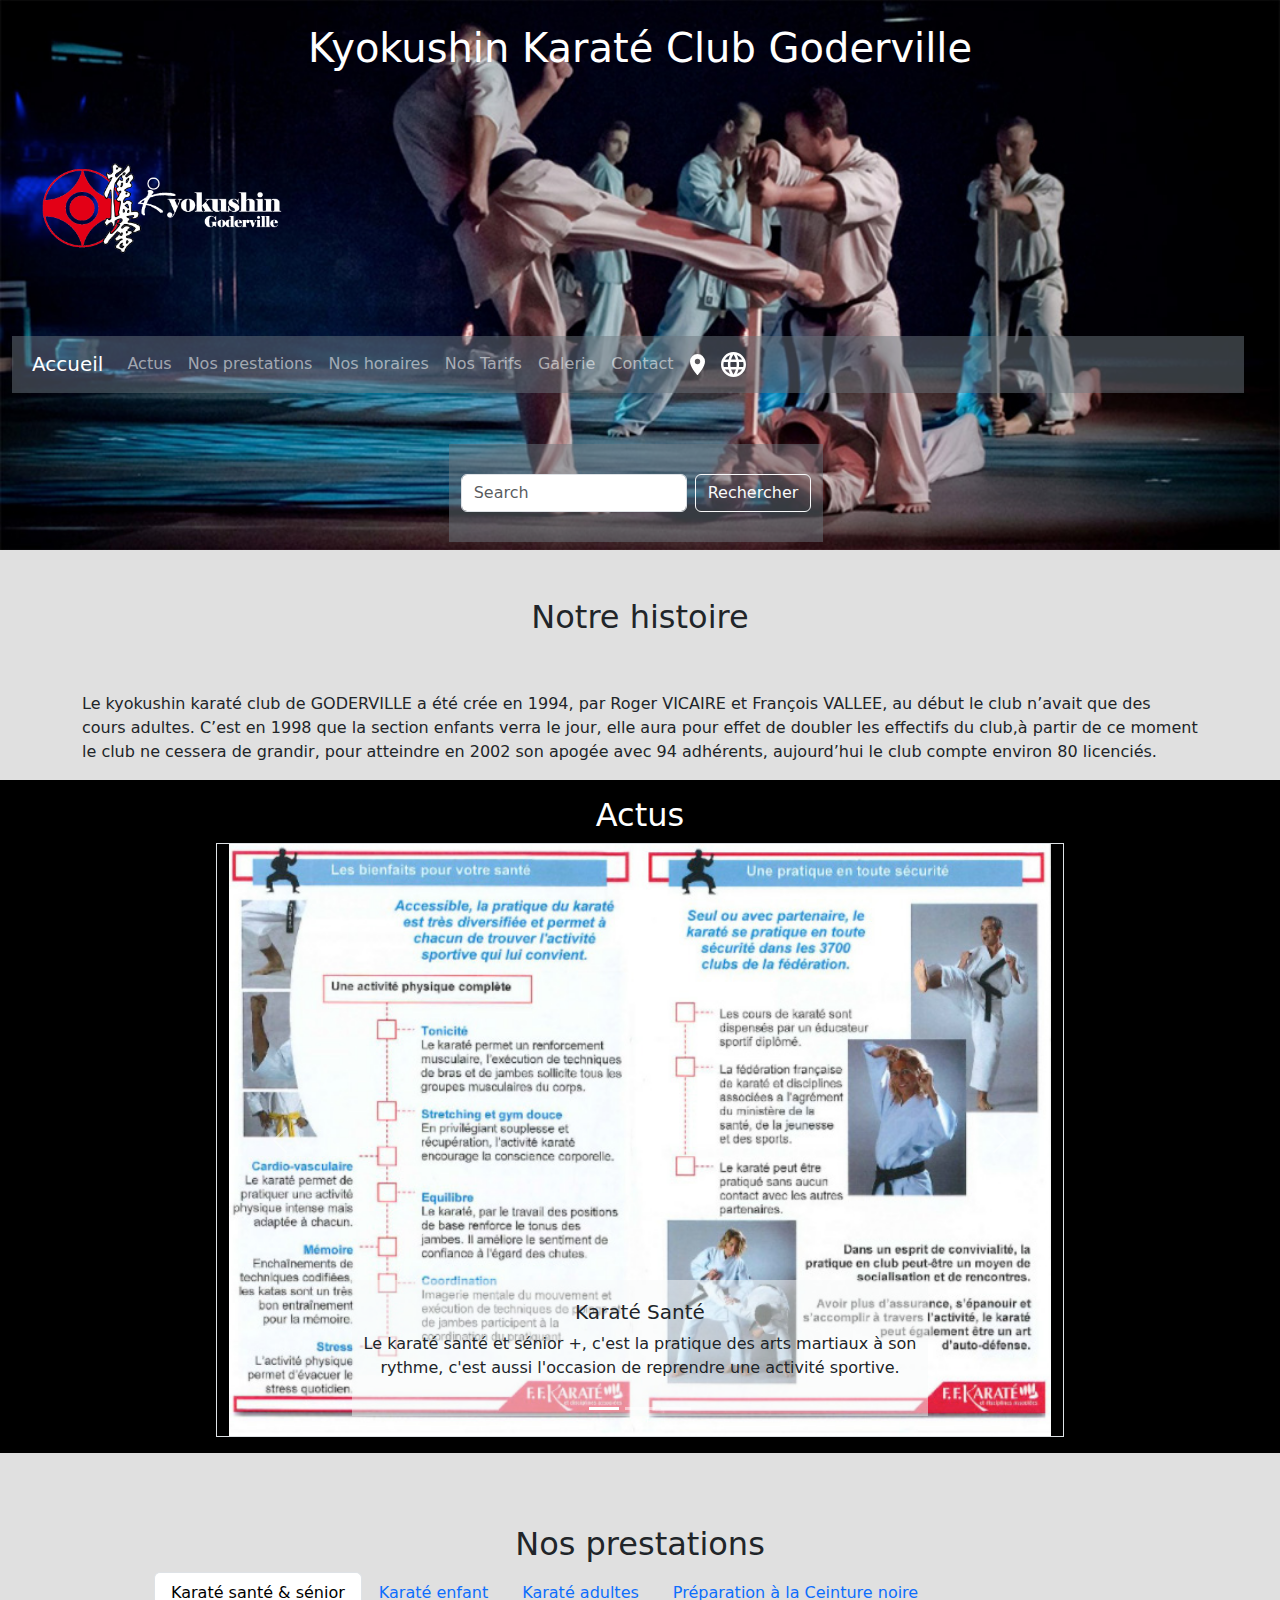
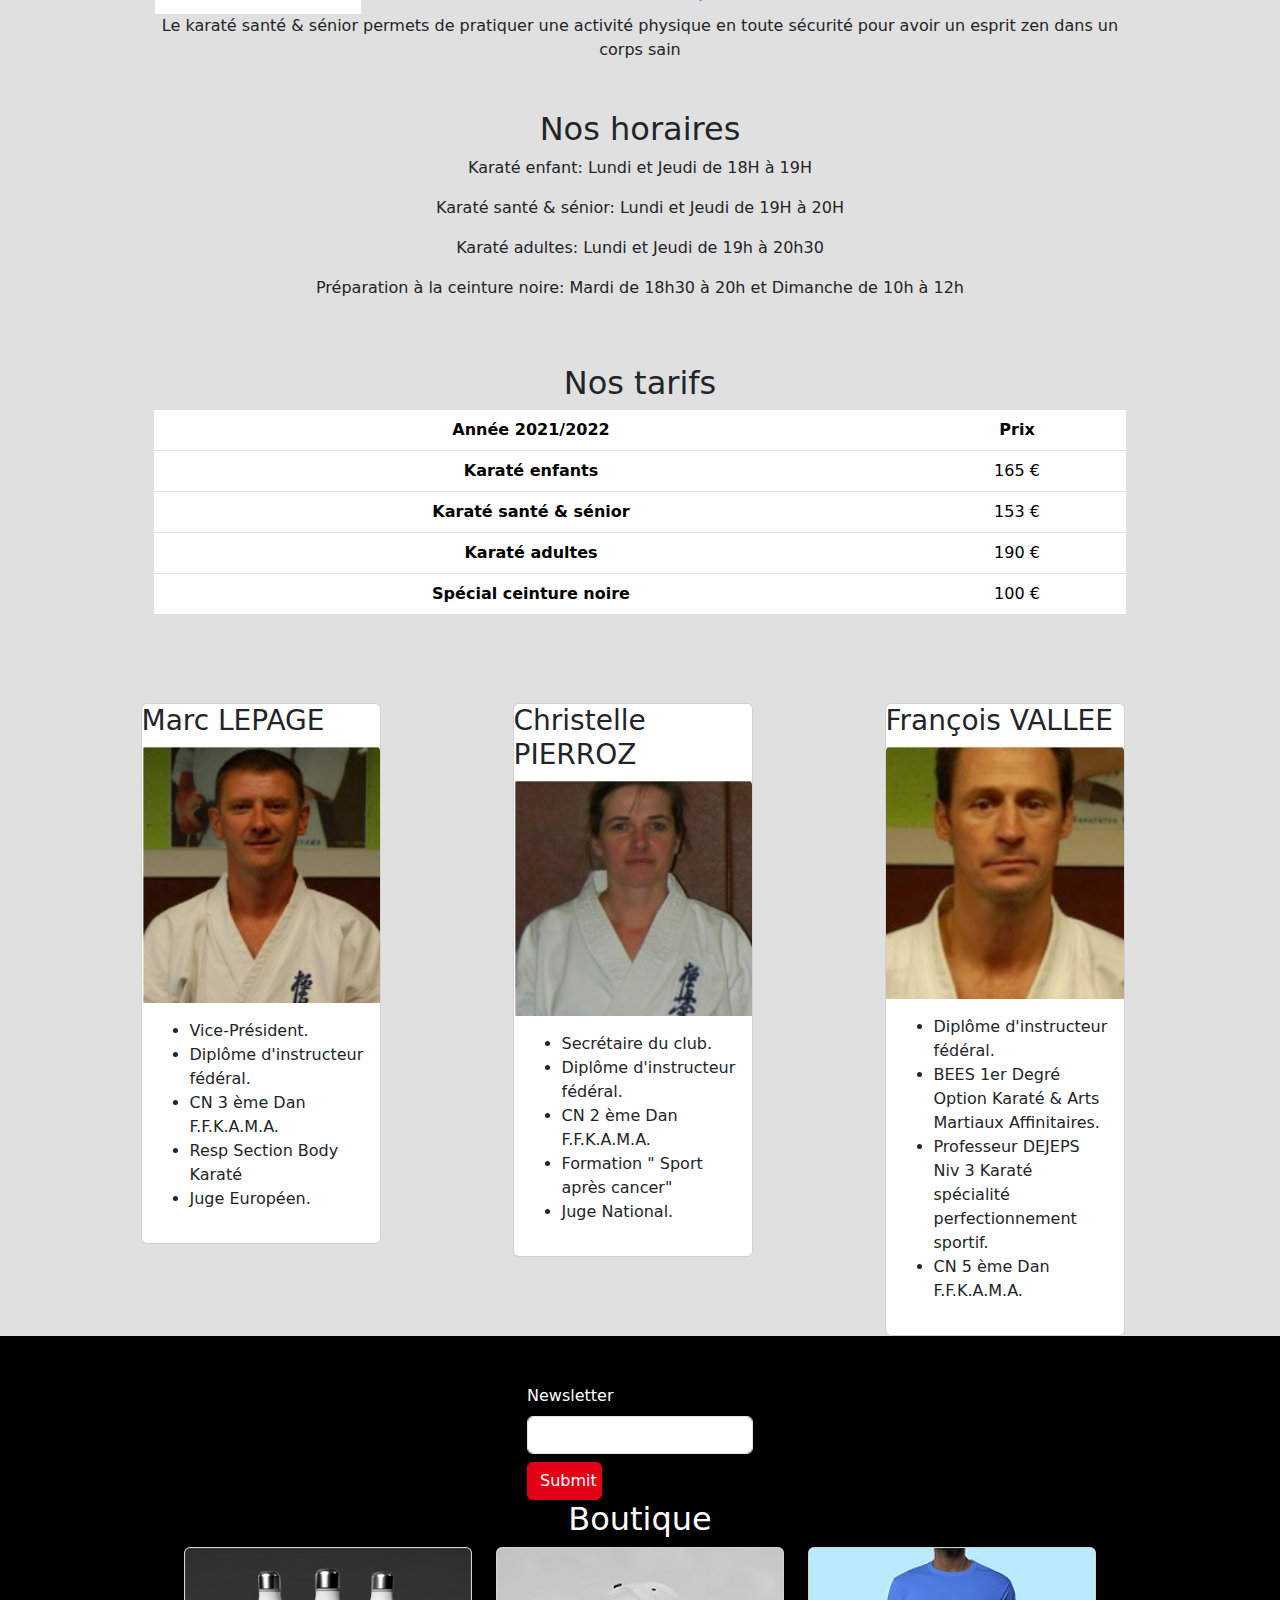
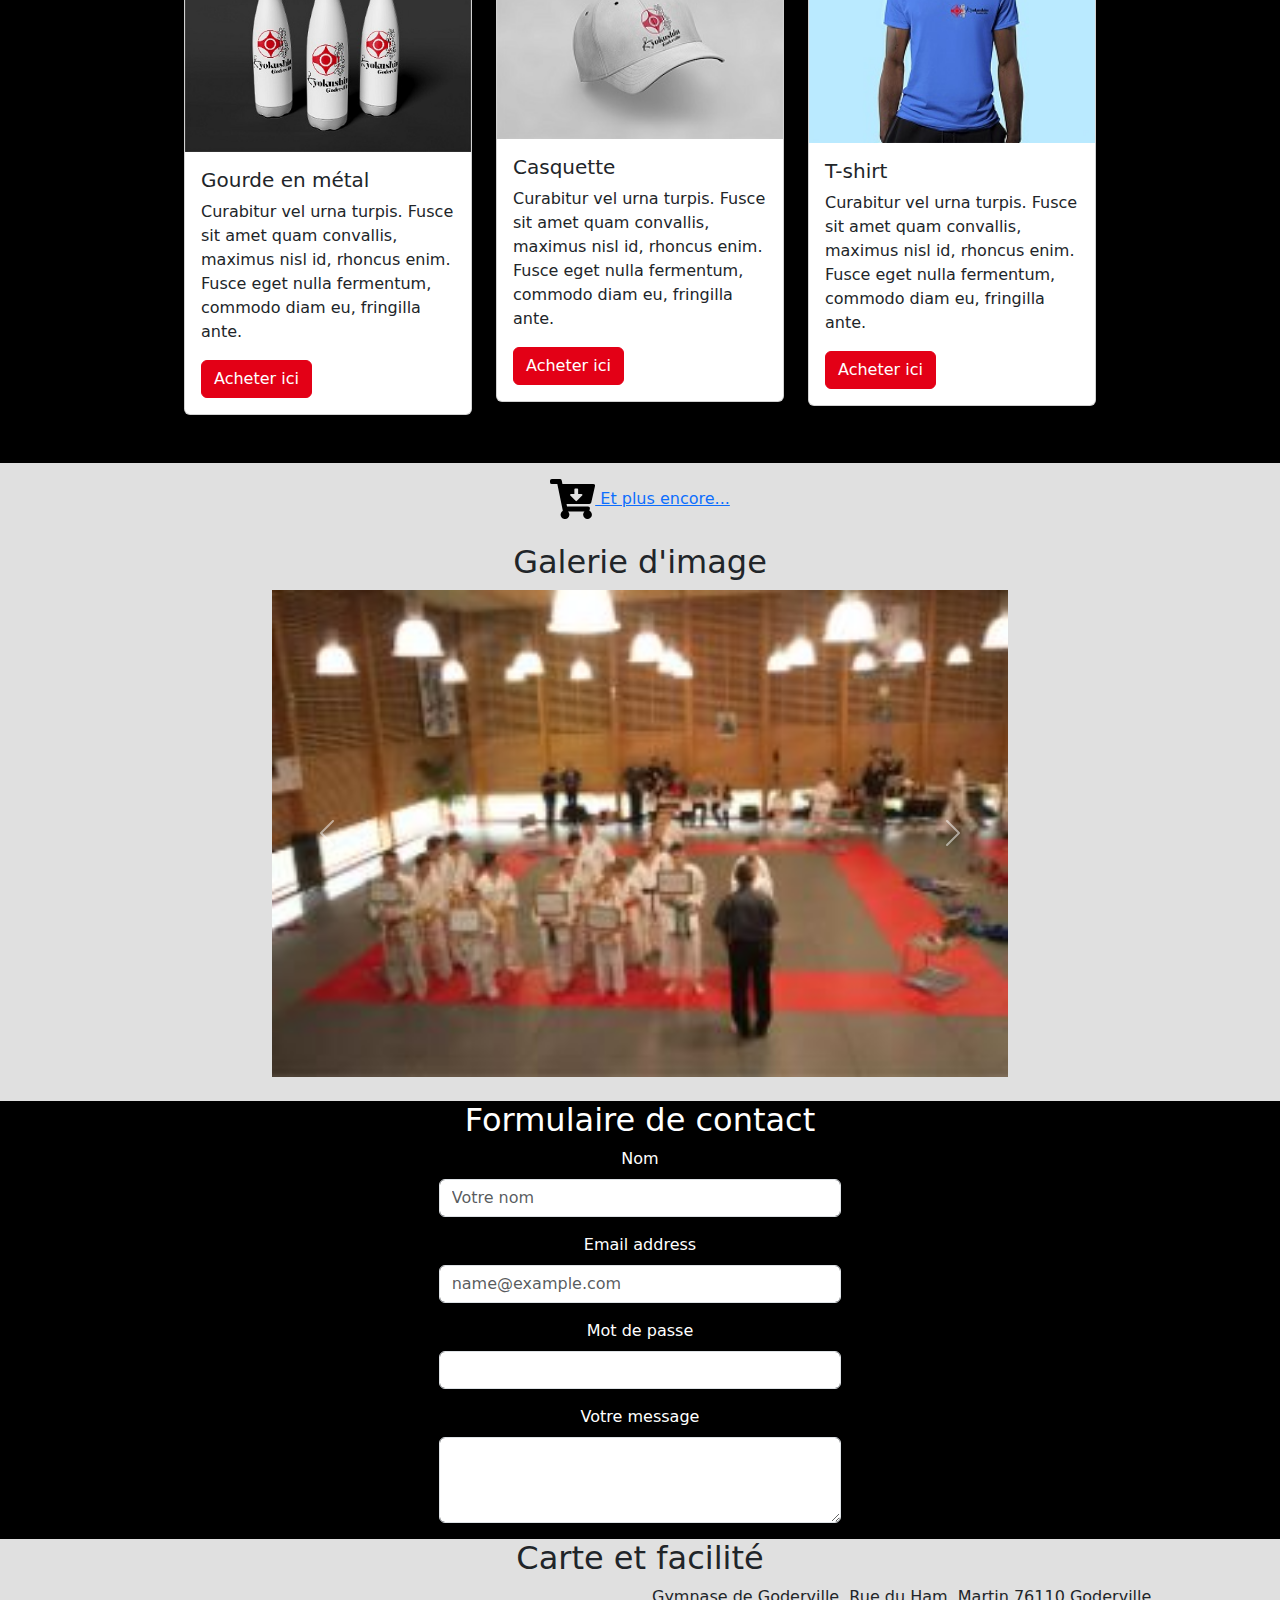
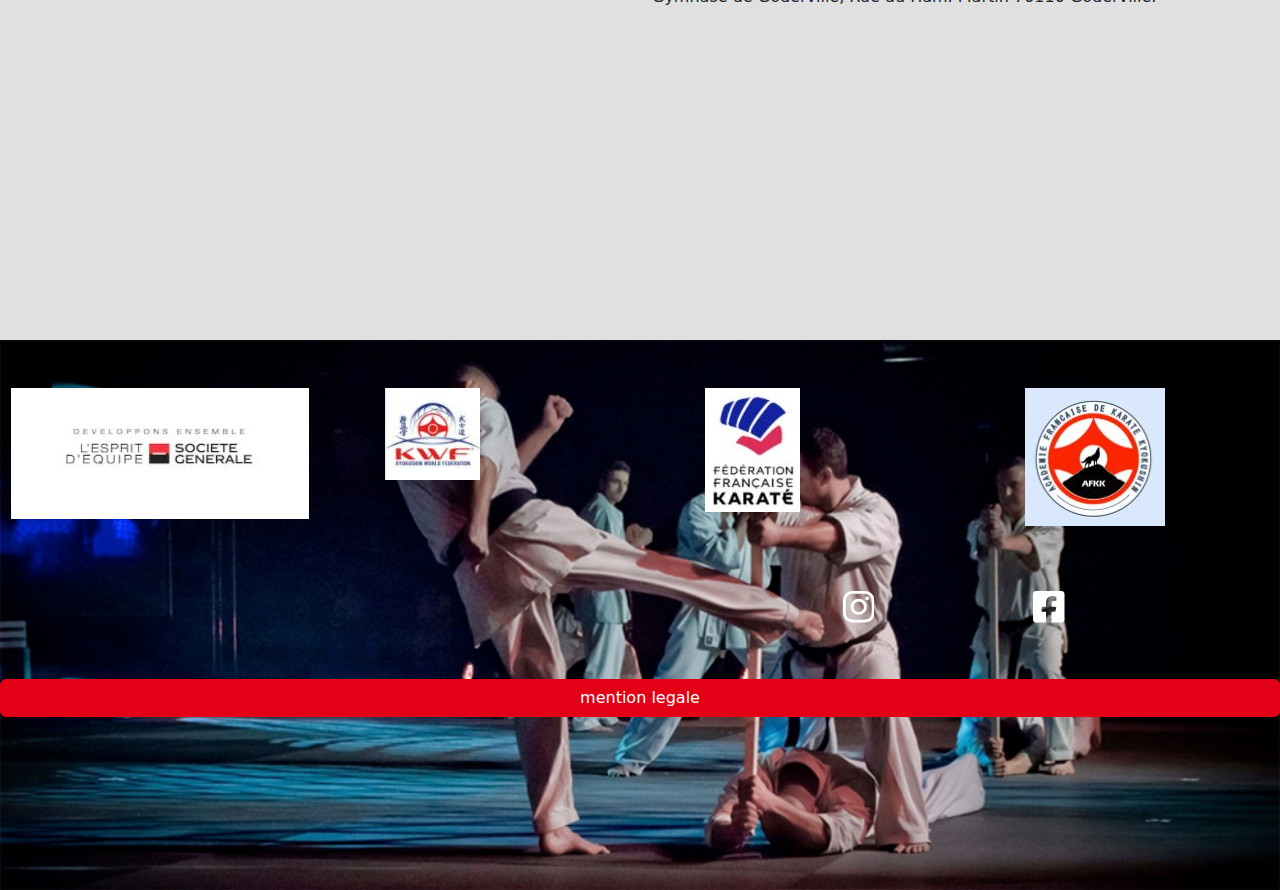
<file: index.html>
<!DOCTYPE html>
<html lang="fr">
<head>
<meta charset="UTF-8">
<meta name="viewport" content="width=device-width, initial-scale=1.0">
<meta http-equiv="X-UA-Compatible" content="ie=edge">
<meta name="Description" content="Enter your description here"/>
<link rel="stylesheet" href="https://cdnjs.cloudflare.com/ajax/libs/twitter-bootstrap/5.1.0/css/bootstrap.min.css">
<link rel="stylesheet" href="https://cdnjs.cloudflare.com/ajax/libs/font-awesome/5.15.4/css/all.min.css">
<link rel="stylesheet" href="assets/css/style.css">
<title>Kyokushin karate club goderville</title>
</head>
<body>
    <header>
        <div class="container-fluid">
            <div class="row bg-secondary bg-img-karate pt-4">
                <div class="col-12 text-center text-white">
                    <h1>Kyokushin Karaté Club Goderville</h1>
                </div>
                <div class="col-12 col-md-4">
                    <img src="assets/img/logo-blanc-long.png" alt=" nouveau logo kyokushin karate club goderville" width="300">
                </div>
                <div class="row">
                    <div class="col-12">
                        <nav class="navbar navbar-expand-lg navbar-dark p-2 bg-secondary bg-opacity-50">
                            <div class="container-fluid">
                                <a class="navbar-brand" href="#">Accueil</a>
                                <button class="navbar-toggler" type="button" data-bs-toggle="collapse" data-bs-target="#navbarNav" aria-controls="navbarNav" aria-expanded="false" aria-label="Toggle navigation">
                                    <span class="navbar-toggler-icon"></span>
                                </button>
                                <div class="collapse navbar-collapse" id="navbarNav">                
                                    <ul class="navbar-nav">
                                        <li class="nav-item">
                                            <a class="nav-link" href="#actus">Actus</a>
                                        </li>
                                        <li class="nav-item">
                                            <a class="nav-link" href="#presta">Nos prestations</a>
                                        </li>
                                        <li class="nav-item">
                                            <a class="nav-link" href="#horaire">Nos horaires</a>
                                        </li>
                                        <li class="nav-item">
                                            <a class="nav-link" href="#tarif">Nos Tarifs</a>
                                        </li>
                                        <li class="nav-item">
                                            <a class="nav-link" href="#galerie">Galerie</a>
                                        </li>
                                        <li class="nav-item">
                                            <a class="nav-link" href="#contact">Contact</a>
                                        </li>
                                        <li class="nav-item">
                                          <noscript>
                                            <a href="#carte">Carte</a>
                                          </noscript>
                                            <a class="nav-link" href="#carte"><svg xmlns="http://www.w3.org/2000/svg" width="15" viewBox="0 0 50.02 71.456">
                                                <path id="Icon_material-location-on" data-name="Icon material-location-on" d="M32.51,3A24.991,24.991,0,0,0,7.5,28.01c0,18.757,25.01,46.447,25.01,46.447S57.52,46.767,57.52,28.01A24.991,24.991,0,0,0,32.51,3Zm0,33.942a8.932,8.932,0,1,1,8.932-8.932A8.935,8.935,0,0,1,32.51,36.942Z" transform="translate(-7.5 -3)" fill="#fff"/></svg></a>
                                        </li>
                                        <li class="nav-item">
                                          <noscript>
                                            <a href="#">Langue</a>
                                          </noscript>
                                            <a class="nav-link" href="#"><svg xmlns="http://www.w3.org/2000/svg" width="25" viewBox="0 0 69.647 69.647">
                                                <path id="Icon_material-language" data-name="Icon material-language" d="M37.789,3A34.824,34.824,0,1,0,72.647,37.824,34.807,34.807,0,0,0,37.789,3ZM61.922,23.894H51.649a54.5,54.5,0,0,0-4.806-12.4A27.962,27.962,0,0,1,61.922,23.894ZM37.824,10.1a49.055,49.055,0,0,1,6.651,13.79h-13.3A49.055,49.055,0,0,1,37.824,10.1ZM10.87,44.788a28.7,28.7,0,0,1-.905-6.965,28.7,28.7,0,0,1,.905-6.965h11.77a57.512,57.512,0,0,0-.488,6.965,57.512,57.512,0,0,0,.488,6.965Zm2.856,6.965H24A54.5,54.5,0,0,0,28.8,64.15,27.813,27.813,0,0,1,13.726,51.753ZM24,23.894H13.726A27.813,27.813,0,0,1,28.8,11.5,54.5,54.5,0,0,0,24,23.894ZM37.824,65.543a49.055,49.055,0,0,1-6.651-13.79h13.3A49.055,49.055,0,0,1,37.824,65.543Zm8.149-20.755h-16.3a51.235,51.235,0,0,1-.557-6.965,50.79,50.79,0,0,1,.557-6.965h16.3a50.789,50.789,0,0,1,.557,6.965A51.234,51.234,0,0,1,45.972,44.788Zm.871,19.362a54.5,54.5,0,0,0,4.806-12.4H61.922a27.962,27.962,0,0,1-15.079,12.4Zm6.164-19.362a57.511,57.511,0,0,0,.488-6.965,57.513,57.513,0,0,0-.488-6.965h11.77a28.7,28.7,0,0,1,.905,6.965,28.7,28.7,0,0,1-.905,6.965Z" transform="translate(-3 -3)" fill="#fff"/>
                                              </svg></a>
                                        </li>
                                    </ul>
                                </div>
                            </div>
                        </nav>
                    </div>
                </div>
                <div class="row">
                    <div class="col-12 d-flex justify-content-center m-2">
                        <nav class="navbar navbar-dark bg-secondary bg-opacity-50">
                            <div class="container-fluid">
                              <form class="d-flex">
                                <input class="form-control me-2" type="search" placeholder="Search" aria-label="Search">
                                <button class="btn btn-outline-light" type="submit">Rechercher</button>
                              </form>
                            </div>
                          </nav>
                    </div>
                </div>
            </div>
        </div>
    </header>



    <main>
        <div class="container mt-4">
            <div class="row m-5">
                <div class="col-12 text-center">
                    <h2>Notre histoire</h2>
                </div>
            </div>
            <div class="row">
                <p>Le kyokushin karaté club de GODERVILLE a été crée en 1994, par Roger VICAIRE et François VALLEE, au début le club n’avait que des cours adultes. C’est en 1998 que la section enfants verra le jour, elle aura pour effet de doubler les effectifs du club,à partir de ce moment le club ne cessera de grandir, pour atteindre en 2002 son apogée avec 94 adhérents, aujourd’hui le club compte environ 80 licenciés.</p>
            </div>
            <div>
                <!--Emplacement pour la futur vidéo a définir plus tard-->
            </div>
        </div>



        <div class="container-fluid fnoir blanc p-3">
            <div class="row d-flex justify-content-center">
                <div id="actus" class="col-12 text-center">
                    <h2>Actus</h2>
                </div>
                <div id="carouselExampleCaptions" class="carousel slide col-12 col-md-8 border" data-bs-ride="carousel">
                    <div class="carousel-indicators">
                      <button type="button" data-bs-target="#carouselExampleCaptions" data-bs-slide-to="0" class="active" aria-current="true" aria-label="Slide 1"></button>
                      <button type="button" data-bs-target="#carouselExampleCaptions" data-bs-slide-to="1" aria-label="Slide 2"></button>
                      <button type="button" data-bs-target="#carouselExampleCaptions" data-bs-slide-to="2" aria-label="Slide 3"></button>
                    </div>
                    <div class="carousel-inner">
                      <div class="carousel-item active">
                        <img src="assets/img/karatesanteactus.jpg" class="d-block w-100" alt="article karate santé ">
                        <div class="carousel-caption d-none d-md-block bg-light text-dark bg-opacity-50">
                          <h5>Karaté Santé</h5>
                          <p>Le karaté santé et sénior +, c'est la pratique des arts martiaux à son rythme, c'est aussi l'occasion de reprendre une activité sportive.</p>
                        </div>
                      </div>
                      <div class="carousel-item">
                        <img src="assets/img/medaille-de-bronze.jpg" class="d-block w-100" alt="article sur la médaille de bronze jeunesse et sport">
                        <div class="carousel-caption d-none d-md-block bg-light text-dark bg-opacity-50">
                          <h5>Médaille de Bronze "jeunesse & sport"</h5>
                          <p>Ce jeudi à eut lieu au dojo, la remise de la médaille de bronze à Eric Delporte, la médaille à été remise par Claire Gueroult Conseillère départementale & Frédéric Carlière, Maire de Goderville.</p>
                        </div>
                      </div>
                      <div class="carousel-item">
                        <img src="assets/img/stage-9-dan.jpg" class="d-block w-100" alt="article sur le stage avec JP lavorato">
                        <div class="carousel-caption d-none d-md-block bg-light text-dark bg-opacity-50">
                          <h5>Stage JP Lavorato (9eme Dans)</h5>
                          <p>Ce week end avait lieu à Goderville, un stage avec JP Lavorato (9eme Dan) F Vallée professeur principal & T Lallemand ainsi que T Avenel y participaient. Un stage enrichissant.</p>
                        </div>
                      </div>
                    </div>
                    <button class="carousel-control-prev" type="button" data-bs-target="#carouselExampleCaptions" data-bs-slide="prev">
                      <span class="carousel-control-prev-icon" aria-hidden="true"></span>
                      <span class="visually-hidden">Previous</span>
                    </button>
                    <button class="carousel-control-next" type="button" data-bs-target="#carouselExampleCaptions" data-bs-slide="next">
                      <span class="carousel-control-next-icon" aria-hidden="true"></span>
                      <span class="visually-hidden">Next</span>
                    </button>
                  </div>
            </div>
        </div>



        <div class="container">
            <div class="row m-5">
                <div class="col-12 text-center p-4">
                  <h2 id="presta">Nos prestations</h2>
                  <ul class="nav nav-tabs" id="myTab" role="tablist">
                    <li class="nav-item" role="presentation">
                      <button class="nav-link active" id="karatesante-tab" data-bs-toggle="tab" data-bs-target="#karatesante" type="button" role="tab" aria-controls="karatesante" aria-selected="true">Karaté santé & sénior</button>
                    </li>
                    <li class="nav-item" role="presentation">
                      <button class="nav-link" id="karateenfant-tab" data-bs-toggle="tab" data-bs-target="#karateenfant" type="button" role="tab" aria-controls="karateenfant" aria-selected="false">Karaté enfant</button>
                    </li>
                    <li class="nav-item" role="presentation">
                      <button class="nav-link" id="karateadulte-tab" data-bs-toggle="tab" data-bs-target="#karateadulte" type="button" role="tab" aria-controls="karateadulte" aria-selected="false">Karaté adultes</button>
                    </li>
                    <li class="nav-item" role="presentation">
                      <button class="nav-link" id="ceinturenoire-tab" data-bs-toggle="tab" data-bs-target="#ceinturenoire" type="button" role="tab" aria-controls="ceinturenoire" aria-selected="false">Préparation à la Ceinture noire</button>
                    </li>
                  </ul>
                  <div class="tab-content" id="myTabContent">
                    <div class="tab-pane fade show active" id="karatesante" role="tabpanel" aria-labelledby="karatesante-tab">Le karaté santé & sénior permets de pratiquer une activité physique en toute sécurité pour avoir un esprit zen dans un corps sain</div>
                    <div class="tab-pane fade" id="karateenfant" role="tabpanel" aria-labelledby="karateenfant-tab">Le karaté pour les enfants n'est pas encore abordé comme un sport de combat, mais comme l'art martial idéal pour canaliser son énergie et apprendre à se concentrer. La rigueur et le self-control sont mis à l'épreuve, par le biais de l'apprentissage de techniques physiques et d'une concentration très rigoureuse.</div>
                    <div class="tab-pane fade" id="karateadulte" role="tabpanel" aria-labelledby="karateadulte-tab">Le karaté est un art martial se pratiquant à mains nues qui permet, grâce à un entraînement rationnel, d'éduquer le corps et l'esprit de telle sorte qu'ils puissent trouver une réponse appropriée à toute forme d'agression. Le karaté met à la disposition du pratiquant un éventail technique très large basé sur l'utilisation des armes naturelles du corps humain : pieds, poings, avant-bras, coudes, genoux,... Ainsi, lors d’une attaque, le karatéka utilisera toute la force de l’adversaire en le maîtrisant grâce à des blocages rapides tout en enchaînant avec une contre-attaque explosive. Son efficacité au combat réel est éclatante et à travers cette discipline se profile un enrichissement physique et mental captivant.</div>
                    <div class="tab-pane fade" id="ceinturenoire" role="tabpanel" aria-labelledby="ceinturenoire-tab"> Preparation a la ceinture noire.</div>
                  </div>
                </div>
                <div class="col-12 text-center p-4">
                    <h2 id="horaire">Nos horaires</h2>
                    <p>Karaté enfant: Lundi et Jeudi de 18H à 19H</p>
                    <p>Karaté santé & sénior: Lundi et Jeudi de 19H à 20H</p>
                    <p>Karaté adultes: Lundi et Jeudi de 19h à 20h30</p>
                    <p>Préparation à la ceinture noire: Mardi de 18h30 à 20h et Dimanche de 10h à 12h</p>
                </div>
                <div class="col-12 p-4 text-center">
                    <h2>Nos tarifs</h2>
                    <table id="tarif" class="table">
                      <thead>
                        <tr>
                          <th scope="col">Année 2021/2022</th>
                          <th scope="col">Prix</th>
                        </tr>
                      </thead>
                      <tbody>
                        <tr>
                          <th scope="row">Karaté enfants</th>
                          <td>165 €</td>
                        </tr>
                        <tr>
                          <th scope="row">Karaté santé & sénior</th>
                          <td>153 €</td>
                        </tr>
                        <tr>
                          <th scope="row">Karaté adultes</th>
                          <td>190 €</td>
                        </tr>
                        <tr>
                          <th scope="row">Spécial ceinture noire</th>
                          <td>100 €</td>
                        </tr>
                      </tbody>
                    </table>
                  </div>
                </div>



                <div class="container">
                  <div class="row d-flex justify-content-around ">
                    <div class="col-12 col-md-3">
                      <div class="card" style="width: 15rem;">
                        <h3>Marc LEPAGE</h3>
                        <img src="assets/img/marclepage.jpg" class="card-img-top" alt="photo de l'instructeur marc lepage">
                        <div class="card-body">
                          <div class="card-text">
                            <ul>
                              <li>Vice-Président.</li>
                              <li>Diplôme d'instructeur fédéral.</li>
                              <li>CN 3 ème Dan F.F.K.A.M.A.</li>
                              <li>Resp Section Body Karaté</li>
                              <li>Juge Européen.</li>
                            </ul>
                          </div>
                        </div>
                      </div>
                    </div>
                    <div class="col-12 col-md-3">
                      <div class="card" style="width: 15rem;">
                        <h3>Christelle PIERROZ</h3>
                        <img src="assets/img/christellepierroz.jpg" class="card-img-top" alt="photo de l'instructeur christelle Pierroz">
                        <div class="card-body">
                          <div class="card-text">
                            <ul>
                              <li>Secrétaire du club.</li>
                              <li>Diplôme d'instructeur fédéral.</li>
                              <li>CN 2 ème Dan F.F.K.A.M.A.</li>
                              <li>Formation " Sport après cancer"</li>
                              <li>Juge National.</li>
                            </ul>
                          </div>
                        </div>
                      </div>
                    </div>
                    <div class="col-12 col-md-3">
                      <div class="card" style="width: 15rem;">
                        <h3>François VALLEE</h3>
                        <img src="assets/img/francoisvallee.jpg" class="card-img-top" alt="photo de l'instructeur François Vallee">
                        <div class="card-body">
                          <div class="card-text">
                            <ul>
                              <li>Diplôme d'instructeur fédéral.</li>
                              <li>BEES 1er Degré Option Karaté & Arts Martiaux Affinitaires.</li>
                              <li>Professeur DEJEPS Niv 3 Karaté spécialité perfectionnement sportif.</li>
                              <li>CN 5 ème Dan F.F.K.A.M.A.</li>
                            </ul>
                          </div>
                        </div>
                      </div>
                    </div>
                  
                </div>
              </div>
        </div>
        <div class="container-fluid ">
          <div class="row">
            <div class="col-12 d-flex pt-5 fnoir blanc justify-content-center">
              <form>
                <div class="mb-2">
                  <label for="exampleInputEmail1" class="form-label">Newsletter</label>
                  <input type="email" class="form-control" id="exampleInputEmail1" placeholder aria-describedby="emailHelp">
                  <div id="emailHelp" class="form-text"></div>
                </div>
                <button type="submit" class="btn col-12 col-md-4 btn-primary">Submit</button>
              </form>
            </div>
          </div>
        </div>

        <div class="container-fluid d-flex fnoir blanc justify-content-center">
          <div class="row">
            <div class="col-12">
              <h3 class="h2">Boutique</h3>
            </div>
          </div>
        </div>
        <div class="container-fluid fnoir pb-5 d-flex justify-content-around">
          <div class="row">
            <div class="col-12 col-md-4">
              <div class="card" style="width: 18rem;">
                <img src="assets/img/bouteille.jpg" class="card-img-top" alt="bouteille avec le logo">
                <div class="card-body">
                  <h5 class="card-title">Gourde en métal</h5>
                  <p class="card-text">Curabitur vel urna turpis. Fusce sit amet quam convallis, maximus nisl id, rhoncus enim. Fusce eget nulla fermentum, commodo diam eu, fringilla ante.</p>
                  <a href="#" class="btn btn-primary">Acheter ici</a>
                </div>
              </div>
            </div>
          
            <div class="col-12 col-md-4">
              <div class="card" style="width: 18rem;">
                <img src="assets/img/casquette.jpg" class="card-img-top" alt="casquette avec le logo">
                <div class="card-body">
                  <h5 class="card-title">Casquette</h5>
                  <p class="card-text">Curabitur vel urna turpis. Fusce sit amet quam convallis, maximus nisl id, rhoncus enim. Fusce eget nulla fermentum, commodo diam eu, fringilla ante.</p>
                  <a href="#" class="btn btn-primary">Acheter ici</a>
                </div>
              </div>
            </div>
          
            <div class="col-12 col-md-4">
              <div class="card" style="width: 18rem;">
                <img src="assets/img/tshirt.jpg" class="card-img-top" alt="t-shirt avec le logo">
                <div class="card-body">
                  <h5 class="card-title">T-shirt</h5>
                  <p class="card-text">Curabitur vel urna turpis. Fusce sit amet quam convallis, maximus nisl id, rhoncus enim. Fusce eget nulla fermentum, commodo diam eu, fringilla ante.</p>
                  <a href="#" class="btn btn-primary">Acheter ici</a>
                </div>
              </div>
            </div>
          </div>
        </div>
        <div class="container d-flex mt-3 mb-3 justify-content-center">
          <div class="row">
            <div class="col-12">
              <a href=""><svg xmlns="http://www.w3.org/2000/svg" width="45" viewBox="0 0 59.284 52.697">
                <path id="Icon_awesome-cart-arrow-down" data-name="Icon awesome-cart-arrow-down" d="M51.947,32.936H21.776l.674,3.294H50.076a2.47,2.47,0,0,1,2.409,3.018l-.568,2.5a5.766,5.766,0,1,1-6.546,1.071H23.794a5.764,5.764,0,1,1-6.9-.881L9.663,6.587H2.47A2.47,2.47,0,0,1,0,4.117V2.47A2.47,2.47,0,0,1,2.47,0H13.023a2.47,2.47,0,0,1,2.42,1.975l.943,4.612H56.813A2.47,2.47,0,0,1,59.222,9.6L54.356,31.013A2.47,2.47,0,0,1,51.947,32.936ZM41.481,19.761H37.053V13.586a1.235,1.235,0,0,0-1.235-1.235h-2.47a1.235,1.235,0,0,0-1.235,1.235v6.175H27.684a1.235,1.235,0,0,0-.873,2.108l6.9,6.9a1.235,1.235,0,0,0,1.747,0l6.9-6.9A1.235,1.235,0,0,0,41.481,19.761Z"/>
              </svg> Et plus encore...</a>
            </div>
          </div>
        </div>
        <div class="container">
          <div id="galerie" class="row d-flex mt-4 mb-4 justify-content-center text-center">
            <h2>Galerie d'image</h2>
            <div class="col-12 col-md-8">
              <div id="carouselExampleControls" class="carousel slide" data-bs-ride="carousel">
                <div class="carousel-inner">
                  <div class="carousel-item active">
                    <img src="assets/img/opendetouraine.JPG" class="d-block w-100" alt="opendetouraine">
                  </div>
                  <div class="carousel-item">
                    <img src="assets/img/standkkcg.jpg" class="d-block w-100" alt="photo du stand">
                  </div>
                  <div class="carousel-item">
                    <img src="assets/img/championatdeurope1.JPG" class="d-block w-100" alt="photo du championat d'europe">
                  </div>
                  <div class="carousel-item">
                    <img src="assets/img/championatdeurope2.JPG" class="d-block w-100" alt="photo du championat d'europe">
                  </div>
                  <div class="carousel-item">
                    <img src="assets/img/entrainement.jpg" class="d-block w-100" alt="photo d'entrainement">
                  </div>
                  <div class="carousel-item">
                    <img src="assets/img/osu.jpg" class="d-block w-100" alt="photo des membres du club">
                  </div>
                </div>
                <button class="carousel-control-prev" type="button" data-bs-target="#carouselExampleControls" data-bs-slide="prev">
                  <span class="carousel-control-prev-icon" aria-hidden="true"></span>
                  <span class="visually-hidden">Previous</span>
                </button>
                <button class="carousel-control-next" type="button" data-bs-target="#carouselExampleControls" data-bs-slide="next">
                  <span class="carousel-control-next-icon" aria-hidden="true"></span>
                  <span class="visually-hidden">Next</span>
                </button>
              </div>
            </div>
          </div>
        </div>
        <div class="container-fluid fnoir blanc">
          <div id="contact" class="row d-flex justify-content-around text-center">
            <div class="col-12 col-md-4">
              <h2>Formulaire de contact</h2>
              <div class="mb-3">
                <label for="lname" class="form-label">Nom</label>
                <input type="text" class="form-control" id="lname" placeholder="Votre nom">
              </div>
              <div class="mb-3">
                <label for="mail" class="form-label">Email address</label>
                <input type="email" class="form-control" id="mail" placeholder="name@example.com">
              </div>
              <div class="mb-3">
                <label for="password" class="form-label">Mot de passe</label>
                <input type="password" class="form-control" id="password">
              </div>
              <div class="mb-3">
                <label for="exampleFormControlTextarea1" class="form-label">Votre message</label>
                <textarea class="form-control" id="exampleFormControlTextarea1" rows="3"></textarea>
              </div>
            </div>
          </div>
        </div>
        <div class="container">
          <div class="row">
            <div class="col text-center">
              <h3 class="h2" id="carte">Carte et facilité</h3>
            </div>
          </div>
          <div class="row">
            <div class="col-12 col-md-6">
              <iframe src="https://www.google.com/maps/embed?pb=!1m18!1m12!1m3!1d3653.599388435068!2d0.35596700919018404!3d49.64516208351622!2m3!1f0!2f0!3f0!3m2!1i1024!2i768!4f13.1!3m3!1m2!1s0x47e040868320b6e7%3A0x1a13a7d9a0dbab8e!2sGymnase!5e0!3m2!1sfr!2sfr!4v1649146886683!5m2!1sfr!2sfr" width="400" height="300" style="border:0;" allowfullscreen="" loading="lazy" referrerpolicy="no-referrer-when-downgrade"></iframe>
            </div>


            <div class="col">
              <p>Gymnase de Goderville, Rue du Ham. Martin 76110 Goderville.</p>
            </div>
          </div>
        </div>
    </main>

        <footer class="container-fluid bg-img-karate pt-5 mt-5">
          <div class="row d-flex justify-content-around">
            <div class="d-flex justify-content-center col-12 pb-3 col-md-2">
              <img src="assets/img/societegeneral.JPG" alt="logo société général">
            </div>
            <div class="col-4 col-md-2">
              <a href="https://kwf-france.fr/"><img src="assets/img/kwflogo.JPG" alt="logo kwf"></a>
            </div>
            <div class="col-4 col-md-2">
              <a href="http://www.ffkarate.fr/"><img src="assets/img/ffkarate.JPG" alt="logo ffkarate"></a>
            </div>
            <div class="col-4 col-md-2">
              <a href="http://www.ffkarate.fr/"><img src="assets/img/academiefrancaisdekyokushin.JPG" alt="logo academie française de kyokushin"></a>
            </div>
          </div>
          <div class="row p-5 m-2 justify-content-end">
            <div class="col-2">
              <noscript>
                <a href="https://www.instagram.com/">Page Insta</a>
              </noscript>
              <a href="https://www.instagram.com/"><svg xmlns="http://www.w3.org/2000/svg" width="31.518" height="31.511" viewBox="0 0 31.518 31.511">
                <path id="Icon_awesome-instagram" data-name="Icon awesome-instagram" d="M15.757,9.914a8.079,8.079,0,1,0,8.079,8.079A8.066,8.066,0,0,0,15.757,9.914Zm0,13.331a5.252,5.252,0,1,1,5.252-5.252,5.262,5.262,0,0,1-5.252,5.252ZM26.051,9.584A1.884,1.884,0,1,1,24.166,7.7,1.88,1.88,0,0,1,26.051,9.584ZM31.4,11.5a9.325,9.325,0,0,0-2.545-6.6,9.387,9.387,0,0,0-6.6-2.545c-2.6-.148-10.4-.148-13,0a9.373,9.373,0,0,0-6.6,2.538,9.356,9.356,0,0,0-2.545,6.6c-.148,2.6-.148,10.4,0,13a9.325,9.325,0,0,0,2.545,6.6,9.4,9.4,0,0,0,6.6,2.545c2.6.148,10.4.148,13,0a9.325,9.325,0,0,0,6.6-2.545,9.387,9.387,0,0,0,2.545-6.6c.148-2.6.148-10.392,0-12.994ZM28.041,27.281a5.318,5.318,0,0,1-3,3c-2.074.823-7,.633-9.288.633s-7.221.183-9.288-.633a5.318,5.318,0,0,1-3-3c-.823-2.074-.633-7-.633-9.288s-.183-7.221.633-9.288a5.318,5.318,0,0,1,3-3c2.074-.823,7-.633,9.288-.633s7.221-.183,9.288.633a5.318,5.318,0,0,1,3,3c.823,2.074.633,7,.633,9.288S28.863,25.214,28.041,27.281Z" transform="translate(0.005 -2.238)" fill="#fff"/></svg></a>
            </div>
            <div class="col-2">
              <noscript>
                <a href="http://www.facebook.com/pages/Kyokushin-Karat%C3%A9-Club-de-Goderville-KKCG/242300405894564">Page Facebook</a>
              </noscript>
              <a href="http://www.facebook.com/pages/Kyokushin-Karat%C3%A9-Club-de-Goderville-KKCG/242300405894564"><svg xmlns="http://www.w3.org/2000/svg" width="31.5" height="31.5" viewBox="0 0 31.5 31.5">
                <path id="Icon_awesome-facebook-square" data-name="Icon awesome-facebook-square" d="M28.125,2.25H3.375A3.375,3.375,0,0,0,0,5.625v24.75A3.375,3.375,0,0,0,3.375,33.75h9.65V23.041H8.6V18h4.43V14.158c0-4.37,2.6-6.784,6.586-6.784a26.836,26.836,0,0,1,3.9.34V12h-2.2a2.521,2.521,0,0,0-2.842,2.723V18h4.836l-.773,5.041H18.475V33.75h9.65A3.375,3.375,0,0,0,31.5,30.375V5.625A3.375,3.375,0,0,0,28.125,2.25Z" transform="translate(0 -2.25)" fill="#fff"/>
              </svg></a>
            </div>
          </div>
          <div class="row">
                        <!-- Button trigger modal -->
            <button type="button" class="btn btn-primary" data-bs-toggle="modal" data-bs-target="#exampleModal">
              mention legale
            </button>

            <!-- Modal -->
            <div class="modal fade" id="exampleModal" tabindex="-1" aria-labelledby="exampleModalLabel" aria-hidden="true">
              <div class="modal-dialog">
                <div class="modal-content">
                  <div class="modal-header">
                    <h5 class="modal-title" id="exampleModalLabel">Mention légale</h5>
                    <button type="button" class="btn-close" data-bs-dismiss="modal" aria-label="Close"></button>
                  </div>
                  <div class="modal-body">
                    Lorem ipsum dolor sit amet, consectetur adipiscing elit. Nam tempus interdum laoreet. Sed ac augue pretium, commodo dui non, lacinia leo. Pellentesque sodales enim condimentum hendrerit ultrices. Mauris libero ex, feugiat sed tortor sed, tempor scelerisque quam. Etiam mattis auctor risus, nec tincidunt mauris euismod vitae. Donec volutpat molestie quam, sit amet lacinia diam ullamcorper vel. In neque nulla, accumsan eget euismod ac, elementum ut nibh. Proin sagittis mollis erat eget ornare. Duis porta sit amet urna id tincidunt.
                    Mauris pellentesque mollis tellus, eget volutpat eros malesuada consequat. Class aptent taciti sociosqu ad litora torquent per conubia nostra, per inceptos himenaeos. Proin a eros tincidunt, dignissim libero sit amet, porttitor lorem. Morbi at sodales sapien, quis sollicitudin risus. Sed sit amet arcu sit amet nisl elementum lacinia sit amet elementum velit. Vestibulum luctus fringilla lectus, in semper arcu rutrum eu. Integer dolor sapien, iaculis vitae viverra quis, pretium a tellus. Nam id euismod mi, in consequat velit. Nunc ac imperdiet quam, vel condimentum ex.
                    Donec suscipit odio eu vulputate scelerisque. Nulla ultricies porttitor orci, in tempor odio. Integer id turpis erat. Quisque sed turpis tellus. Duis ultricies est arcu, sed tincidunt metus sollicitudin quis. Mauris laoreet eu ante sed lobortis. Maecenas quis leo mauris. Nunc sollicitudin rhoncus ex non porta. Aliquam porttitor, libero id finibus finibus, purus sapien viverra nulla, et bibendum felis ligula vel augue. Ut in orci lobortis, sagittis ex quis, elementum metus. In hac habitasse platea dictumst. Quisque sit amet bibendum ligula, in elementum ligula.
                  </div>
                  <div class="modal-footer">
                    <button type="button" class="btn btn-secondary" data-bs-dismiss="modal">Fermer</button>
                  </div>
                </div>
              </div>
            </div>
          </div>

        </footer>






<noscript>
  <p>merci d'activer java script</p> 
</noscript>
<script src="https://cdnjs.cloudflare.com/ajax/libs/popper.js/2.9.2/umd/popper.min.js"></script>
<script src="https://cdnjs.cloudflare.com/ajax/libs/twitter-bootstrap/5.1.0/js/bootstrap.min.js"></script>
</body>
</html>
</file>
<file: assets/css/style.css>
body {
    background-color: rgb(224, 224, 224);
}


.bg-img-karate {
    background-image: url("../img/fond-image.jpg");
    background-color: #f1eaea;
    height: 550px;
    background-position: center;
    background-repeat: no-repeat;
    background-size: cover;
}
.btn-primary{
    background-color: #e30016;
    border-color: #e30016;
    color: #fff;
}
.btn-primary:hover {
    color: #fff;
    background-color: #000000;
    border-color: #000000;
  }
.fnoir {
    background-color: black;
}
.blanc {
    color: #fff;
}
</file>
